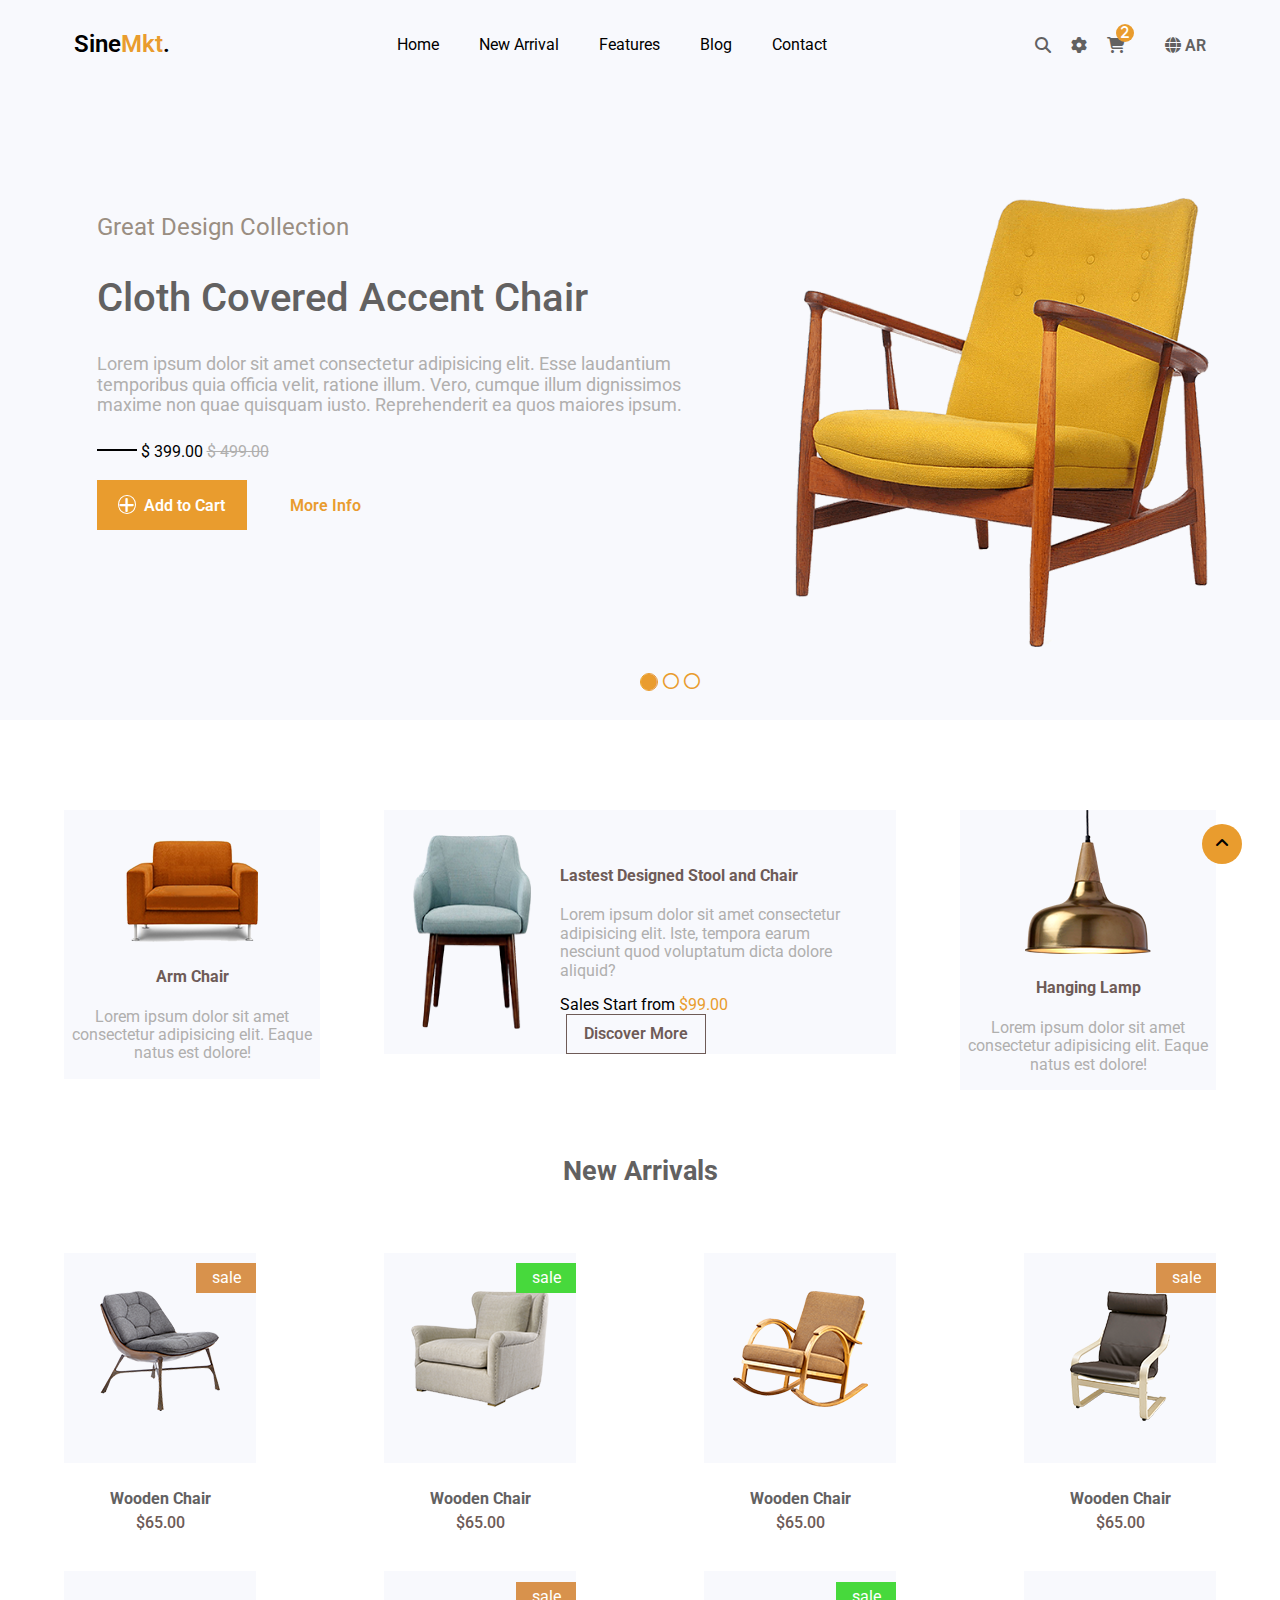
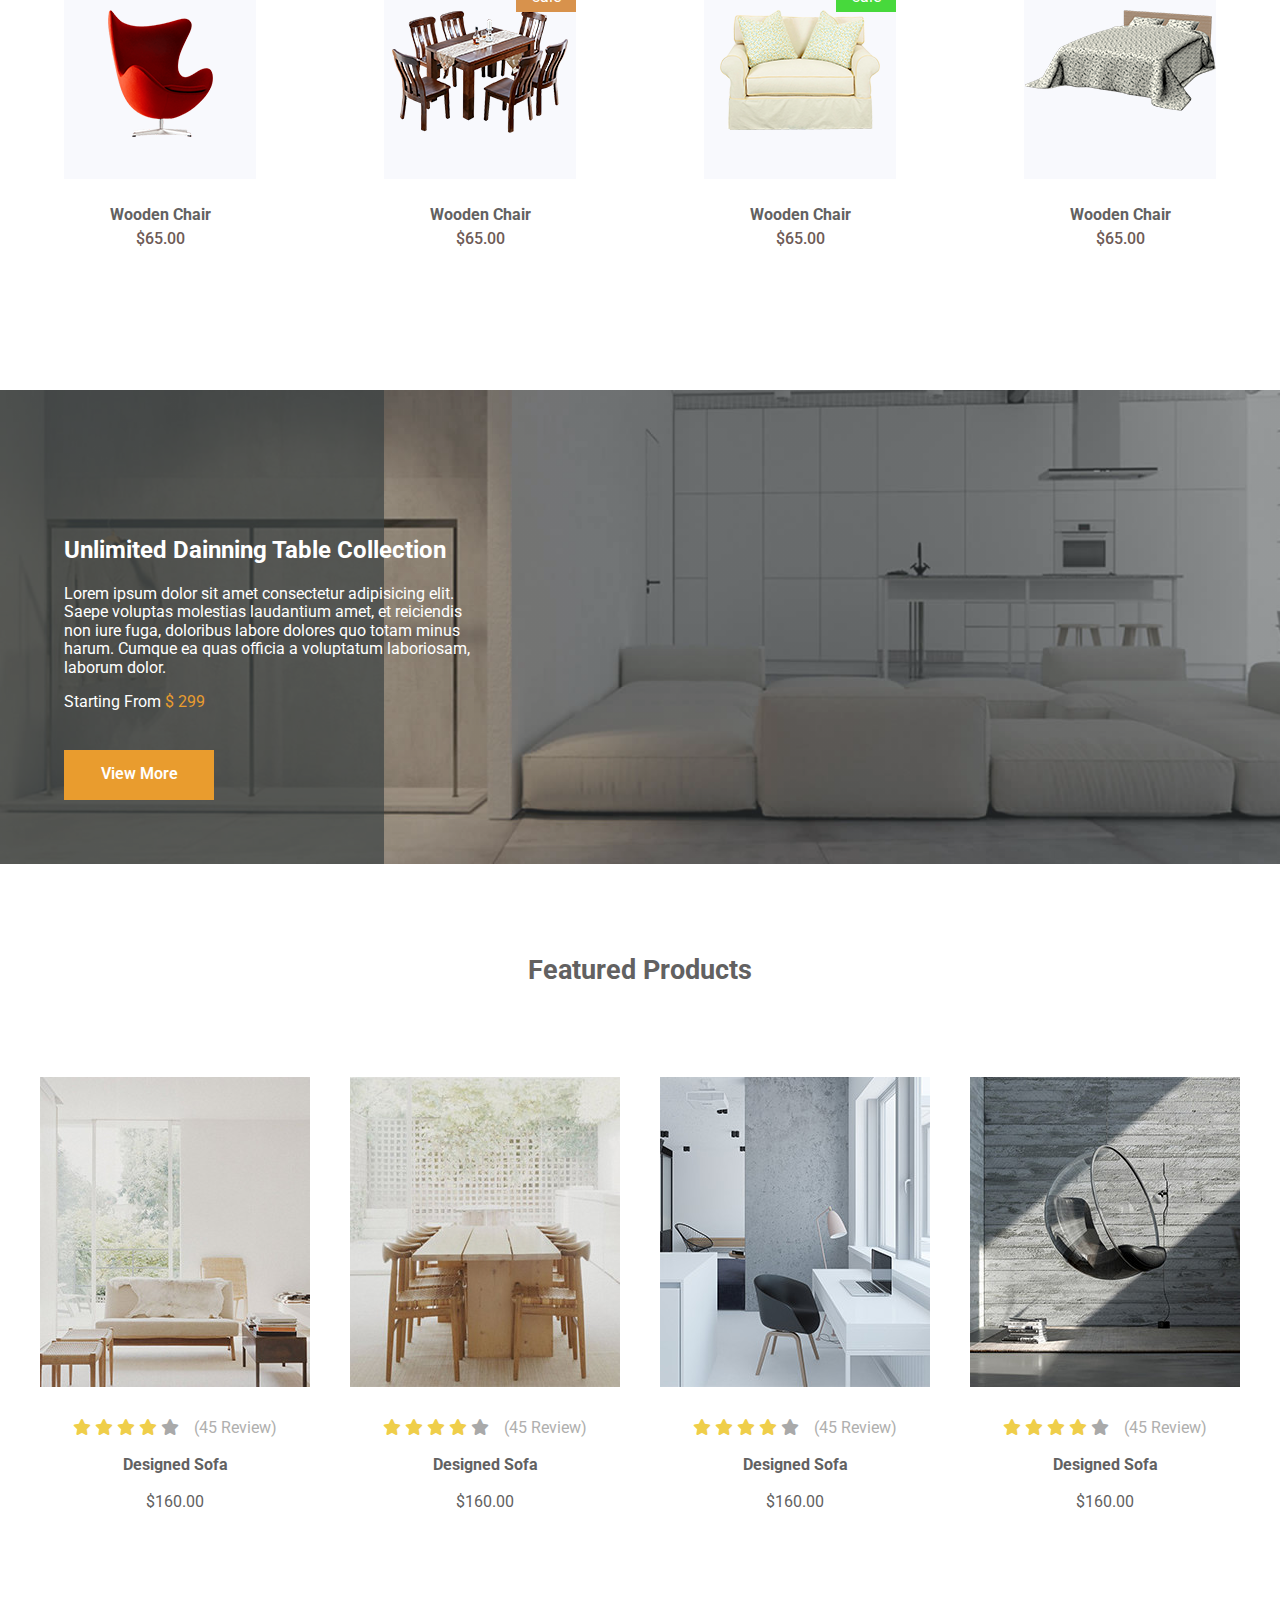
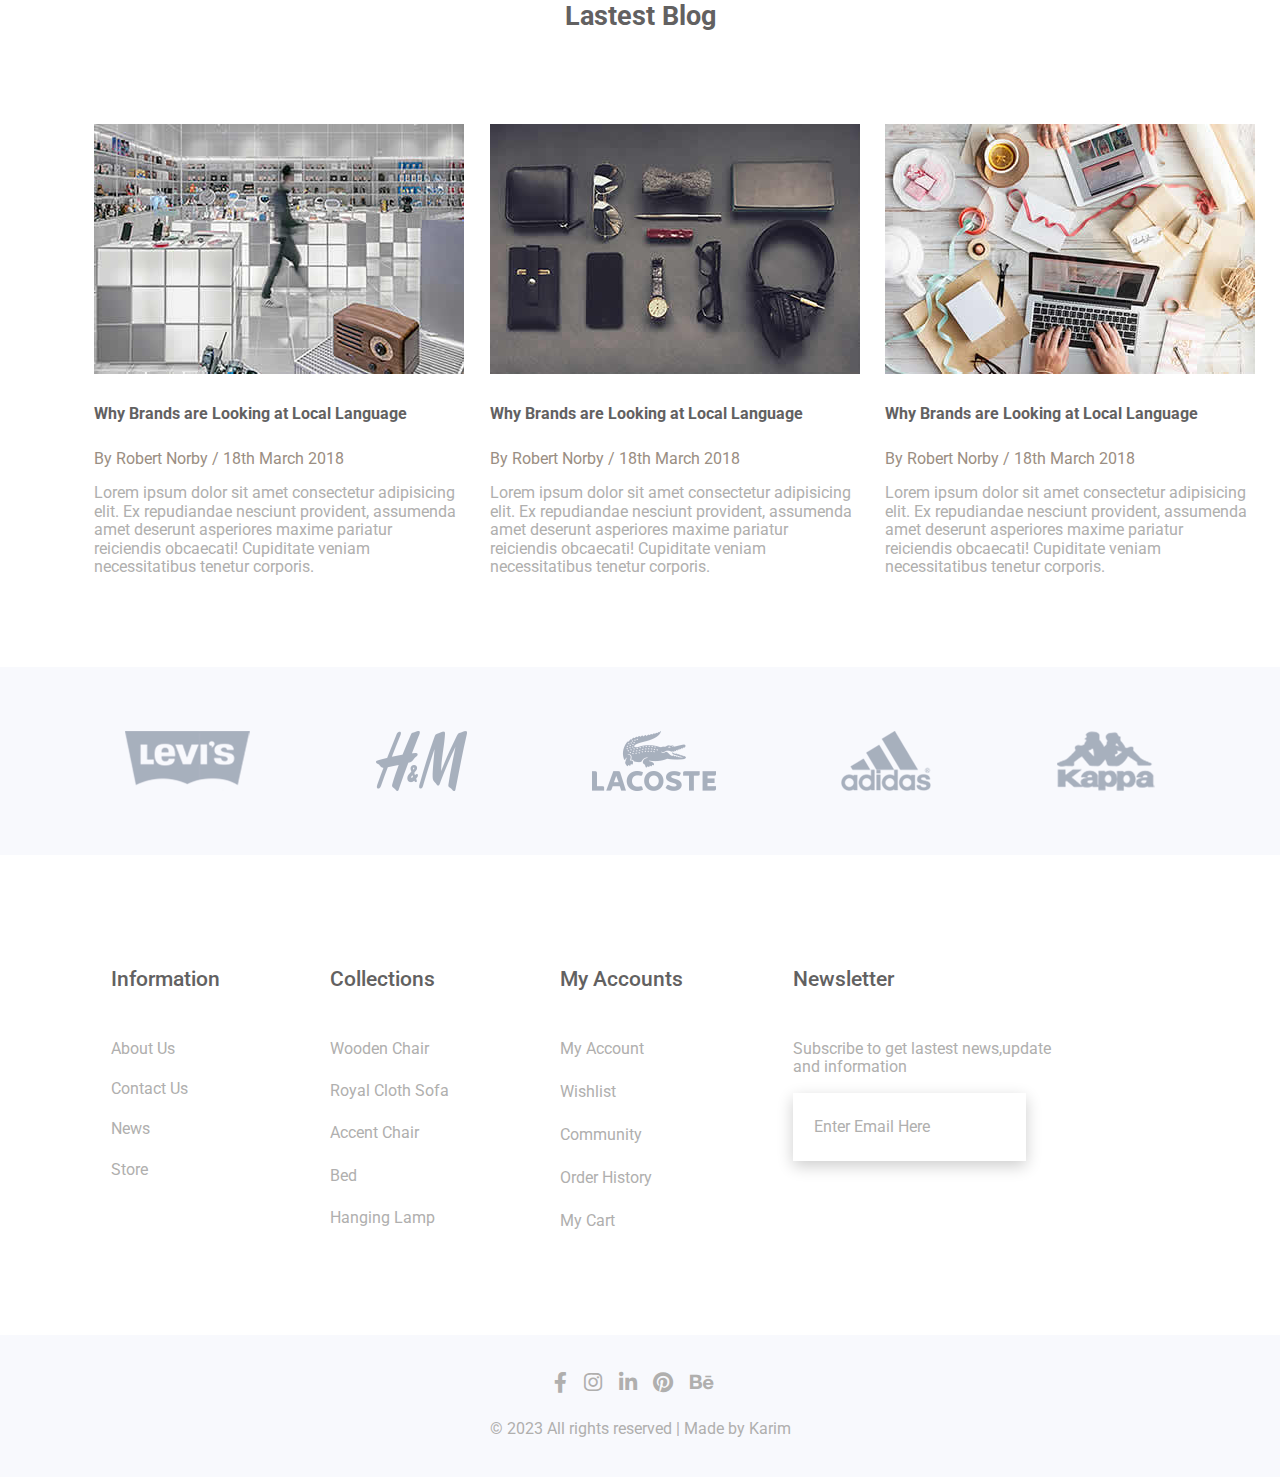
<file: index.html>
<!DOCTYPE html>
<html lang="en">
<head>
    <meta charset="UTF-8">
    <meta name="viewport" content="width=device-width, initial-scale=1.0">
    <link rel="icon" href="./images/populer-products/p3.png" title="logo">
    <!--MY STYLES-->
    <link rel="stylesheet" href="css/all.min.css">
    <link rel="stylesheet" href="./css/normalize.css">
    <link rel="stylesheet" href="css/style.css">
    <title>sinemkt</title>
</head>
<body>
    <!-- HEADER -->
    <div class="top_page">
        <div class="navbar d_flex">
            <span>sine<span class="colored_span">Mkt</span>.</span>
            <ul class="top_nav d_flex">
                <li><a href="#">home</a></li>
                <li><a href="#">new Arrival</a></li>
                <li><a href="#">features</a></li>
                <li><a href="#">blog</a></li>
                <li><a href="#">contact</a></li>
            </ul>
            <ul class="top_icon d_flex">
                <li><i class="fa-solid fa-magnifying-glass"></i></li>
                <li><i class="fa-solid fa-gear"></i></li>
                <li>
                    <i class="fa-solid fa-cart-shopping">
                        <span class="basket">2</span>
                    </i>
                </li>
                <li>
                    <a href="./ar.html"><i class="fa-solid fa-globe"></i></a>
                    <span>AR</span>
                </li>
            </ul>
        </div>
        <div class="top_content d_flex">
            <div class="top_info">
                <h1>Great Design Collection</h1>
                <h2>Cloth Covered Accent Chair</h2>
                <p>Lorem ipsum dolor sit amet consectetur adipisicing elit. Esse laudantium temporibus quia officia velit, ratione illum. Vero, cumque illum dignissimos maxime non quae quisquam iusto. Reprehenderit ea quos maiores ipsum.</p>
                <div class="top_sale">
                    <div class="line"></div>
                    <span class="cash_now">$ 399.00</span>
                    <span class="cash"><del>$ 499.00</del></span>
                </div>
                <button><i class="fa-solid fa-plus"></i>Add to Cart</button>
                <button class="info_btn">More Info</button>
            </div>
            <img src="./images/slider/slider1.png" alt="this is a Chair">
        </div>
        <div class="slide d_flex">
            <div class="circle"><i class="fa-solid fa-circle"></i></div>
            <div class="circle"><i class="fa-regular fa-circle"></i></div>
            <div class="circle"><i class="fa-regular fa-circle"></i></div>
        </div>
    </div>
    <!--  popular section  -->
    <div class="popular_sec">
        <div class="popular d_flex center">
            <div class="popular_product">
                <img src="./images/populer-products/p1.png" alt="popular products">
                <h4>Arm Chair</h4>
                <p>Lorem ipsum dolor sit amet consectetur adipisicing elit. Eaque natus est dolore!</p>
            </div>
            <div class="popular_product d_flex">
                <img src="./images/populer-products/p2.png" alt="popular products">
                <div class="product_content">
                    <h4>Lastest Designed Stool and Chair</h4>
                    <p>Lorem ipsum dolor sit amet consectetur adipisicing elit. Iste, tempora earum nesciunt quod voluptatum dicta dolore aliquid?</p>
                    <span>
                        Sales Start from <span class="colored_span">99.00</span>
                    </span>
                    <button>Discover More</button>
                </div>
            </div>
            <div class="popular_product">
                <img src="./images/populer-products/p3.png" alt="popular products">
                <h4>Hanging Lamp</h4>
                <p>Lorem ipsum dolor sit amet consectetur adipisicing elit. Eaque natus est dolore!</p>
            </div>
        </div>
    </div>
    <!-- new arrivals -->
    <div class="arrivals_sec center">
        <h3>New Arrivals</h3>
        <div class="new_arrivals d_flex">
            <div class="new_product">
                <div class="arrival_img">
                    <img src="./images/collection/arrivals1.png" alt="new arrival"> 
                    <span>sale</span>               
                </div>
                <div class="arrival_text">
                    <h5>Wooden Chair</h5>
                    <span>65.00</span>
                </div>
            </div>
            <div class="new_product">
                <div class="arrival_img">
                    <img src="./images/collection/arrivals2.png" alt="new arrival">
                    <span class="green">sale</span>                
                </div>
                <div class="arrival_text">
                    <h5>Wooden Chair</h5>
                    <span>65.00</span>
                </div>
            </div>
            <div class="new_product">
                <div class="arrival_img">
                    <img src="./images/collection/arrivals3.png" alt="new arrival">                
                </div>
                <div class="arrival_text">
                    <h5>Wooden Chair</h5>
                    <span>65.00</span>
                </div>
            </div>
            <div class="new_product">
                <div class="arrival_img">
                    <img src="./images/collection/arrivals4.png" alt="new arrival"> 
                    <span>sale</span>               
                </div>
                <div class="arrival_text">
                    <h5>Wooden Chair</h5>
                    <span>65.00</span>
                </div>
            </div>
            <div class="new_product">
                <div class="arrival_img">
                    <img src="./images/collection/arrivals5.png" alt="new arrival">                
                </div>
                <div class="arrival_text">
                    <h5>Wooden Chair</h5>
                    <span>65.00</span>
                </div>
            </div>
            <div class="new_product">
                <div class="arrival_img">
                    <img src="./images/collection/arrivals6.png" alt="new arrival">
                    <span>sale</span>                
                </div>
                <div class="arrival_text">
                    <h5>Wooden Chair</h5>
                    <span>65.00</span>
                </div>
            </div>
            <div class="new_product">
                <div class="arrival_img">
                    <img src="./images/collection/arrivals7.png" alt="new arrival">
                    <span class="green">sale</span>                
                </div>
                <div class="arrival_text">
                    <h5>Wooden Chair</h5>
                    <span>65.00</span>
                </div>
            </div>
            <div class="new_product">
                <div class="arrival_img">
                    <img src="./images/collection/arrivals8.png" alt="new arrival">                
                </div>
                <div class="arrival_text">
                    <h5>Wooden Chair</h5>
                    <span>65.00</span>
                </div>
            </div>
        </div>
    </div>
    <!-- unlimited sofa -->
    <div class="sofa_collection">
        <div class="overlay_part"></div>
        <div class="collection_content">
            <h2>Unlimited Dainning Table Collection</h2>
            <p>
                Lorem ipsum dolor sit amet consectetur adipisicing elit. Saepe voluptas molestias laudantium amet, et reiciendis non iure fuga, doloribus labore dolores quo totam minus harum. Cumque ea quas officia a voluptatum laboriosam, laborum dolor.
            </p>
            <span>Starting From <span class="colored_span">$ 299</span></span>
        </div>
        <button>View More</button>
    </div>
    <!-- featured section -->
    <div class="featured_sec center">
        <h3>Featured Products</h3>
        <div class="featured_content d_flex">
            <div class="feature_product">
                <img src="./images/features/f1.jpg" alt="feature prtoduct">
                <div class="feature_review">
                    <i class="fa-solid fa-star gold"></i>
                    <i class="fa-solid fa-star gold"></i>
                    <i class="fa-solid fa-star gold"></i>
                    <i class="fa-solid fa-star gold"></i>
                    <i class="fa-solid fa-star"></i>
                    <span>(45 Review)</span>
                </div>
                <h5>Designed Sofa</h5>
                <span class="price">160.00</span>
            </div>
            <div class="feature_product">
                <img src="./images/features/f2.jpg" alt="feature prtoduct">
                <div class="feature_review">
                    <i class="fa-solid fa-star gold"></i>
                    <i class="fa-solid fa-star gold"></i>
                    <i class="fa-solid fa-star gold"></i>
                    <i class="fa-solid fa-star gold"></i>
                    <i class="fa-solid fa-star"></i>
                    <span>(45 Review)</span>
                </div>
                <h5>Designed Sofa</h5>
                <span class="price">160.00</span>
            </div>
            <div class="feature_product">
                <img src="./images/features/f3.jpg" alt="feature prtoduct">
                <div class="feature_review">
                    <i class="fa-solid fa-star gold"></i>
                    <i class="fa-solid fa-star gold"></i>
                    <i class="fa-solid fa-star gold"></i>
                    <i class="fa-solid fa-star gold"></i>
                    <i class="fa-solid fa-star"></i>
                    <span>(45 Review)</span>
                </div>
                <h5>Designed Sofa</h5>
                <span class="price">160.00</span>
            </div>
            <div class="feature_product">
                <img src="./images/features/f4.jpg" alt="feature prtoduct">
                <div class="feature_review">
                    <i class="fa-solid fa-star gold"></i>
                    <i class="fa-solid fa-star gold"></i>
                    <i class="fa-solid fa-star gold"></i>
                    <i class="fa-solid fa-star gold"></i>
                    <i class="fa-solid fa-star"></i>
                    <span>(45 Review)</span>
                </div>
                <h5>Designed Sofa</h5>
                <span class="price">160.00</span>
            </div>
        </div>
    </div>
    <!----- blog section ----->
    <div class="blog_sec">
        <h3 class="center">Lastest Blog</h3>
        <div class="blog_content d_flex">
            <div class="blog_post">
                <img src="./images/blog/b1.jpg" alt="blog picture">
                <div class="blog_text">
                    <h5>Why Brands are Looking at Local Language</h5>
                    <span>By Robert Norby / 18th March 2018</span>
                    <p>Lorem ipsum dolor sit amet consectetur adipisicing elit. Ex repudiandae nesciunt provident, assumenda amet deserunt asperiores maxime pariatur reiciendis obcaecati! Cupiditate veniam necessitatibus tenetur corporis.</p>
                </div>
            </div>
            <div class="blog_post">
                <img src="./images/blog/b2.jpg" alt="blog picture">
                <div class="blog_text">
                    <h5>Why Brands are Looking at Local Language</h5>
                    <span>By Robert Norby / 18th March 2018</span>
                    <p>Lorem ipsum dolor sit amet consectetur adipisicing elit. Ex repudiandae nesciunt provident, assumenda amet deserunt asperiores maxime pariatur reiciendis obcaecati! Cupiditate veniam necessitatibus tenetur corporis.</p>
                </div>
            </div>
            <div class="blog_post">
                <img src="./images/blog/b3.jpg" alt="blog picture">
                <div class="blog_text">
                    <h5>Why Brands are Looking at Local Language</h5>
                    <span>By Robert Norby / 18th March 2018</span>
                    <p>Lorem ipsum dolor sit amet consectetur adipisicing elit. Ex repudiandae nesciunt provident, assumenda amet deserunt asperiores maxime pariatur reiciendis obcaecati! Cupiditate veniam necessitatibus tenetur corporis.</p>
                </div>
            </div>
        </div>
    </div>
    <!----- client section ----->
    <div class="client_sec">
        <div class="client_logo d_flex">
            <img src="./images/clients/c1.png" alt="client logo">
            <img src="./images/clients/c2.png" alt="client logo">
            <img src="./images/clients/c3.png" alt="client logo">
            <img src="./images/clients/c4.png" alt="client logo">
            <img src="./images/clients/c5.png" alt="client logo">
        </div>
    </div>
    <!----- newsletter section ----->
    <div class="newsletter_sec">
        <div class="newsletter_content d_flex">
            <div class="newsletter_part">
                <h6>information</h6>
                <ul>
                    <li><a href="#">about us</a></li>
                    <li><a href="#">contact us</a></li>
                    <li><a href="#">news</a></li>
                    <li><a href="#">store</a></li>
                </ul>
            </div>
            <div class="newsletter_part">
                <h6>collections</h6>
                <ul>
                    <li><a href="#">wooden chair</a></li>
                    <li><a href="#">royal cloth sofa</a></li>
                    <li><a href="#">accent chair</a></li>
                    <li><a href="#">bed</a></li>
                    <li><a href="#">hanging lamp</a></li>
                </ul>
            </div>
            <div class="newsletter_part">
                <h6>my accounts</h6>
                <ul>
                    <li><a href="#">my account</a></li>
                    <li><a href="#">wishlist</a></li>
                    <li><a href="#">community</a></li>
                    <li><a href="#">order history</a></li>
                    <li><a href="#">my cart</a></li>
                </ul>
            </div>
            <div class="newsletter_part">
                <h6>newsletter</h6>
                <p>Subscribe to get lastest news,update and information</p>
                <input type="email" placeholder="Enter Email Here">
            </div>
        </div>
    </div>
    <!----- footer section ----->
    <footer>
        <div class="social_icns center">
            <a href="#"><i class="fa-brands fa-facebook-f"></i></a>
            <a href="#"><i class="fa-brands fa-instagram"></i></a>
            <a href="#"><i class="fa-brands fa-linkedin-in"></i></a>
            <a href="#"><i class="fa-brands fa-pinterest"></i></a>
            <a href="#"><i class="fa-brands fa-behance"></i></a>
        </div>
        <div class="copyright_text center">
            <span>&copy; 2023 All rights reserved | Made by Karim </span>
        </div>
    </footer>
    <div class="arrow_up center">
        <a href="#">
            <i class="fa-solid fa-angle-up"></i>
        </a>
    </div>
</body>
</html>
</file>
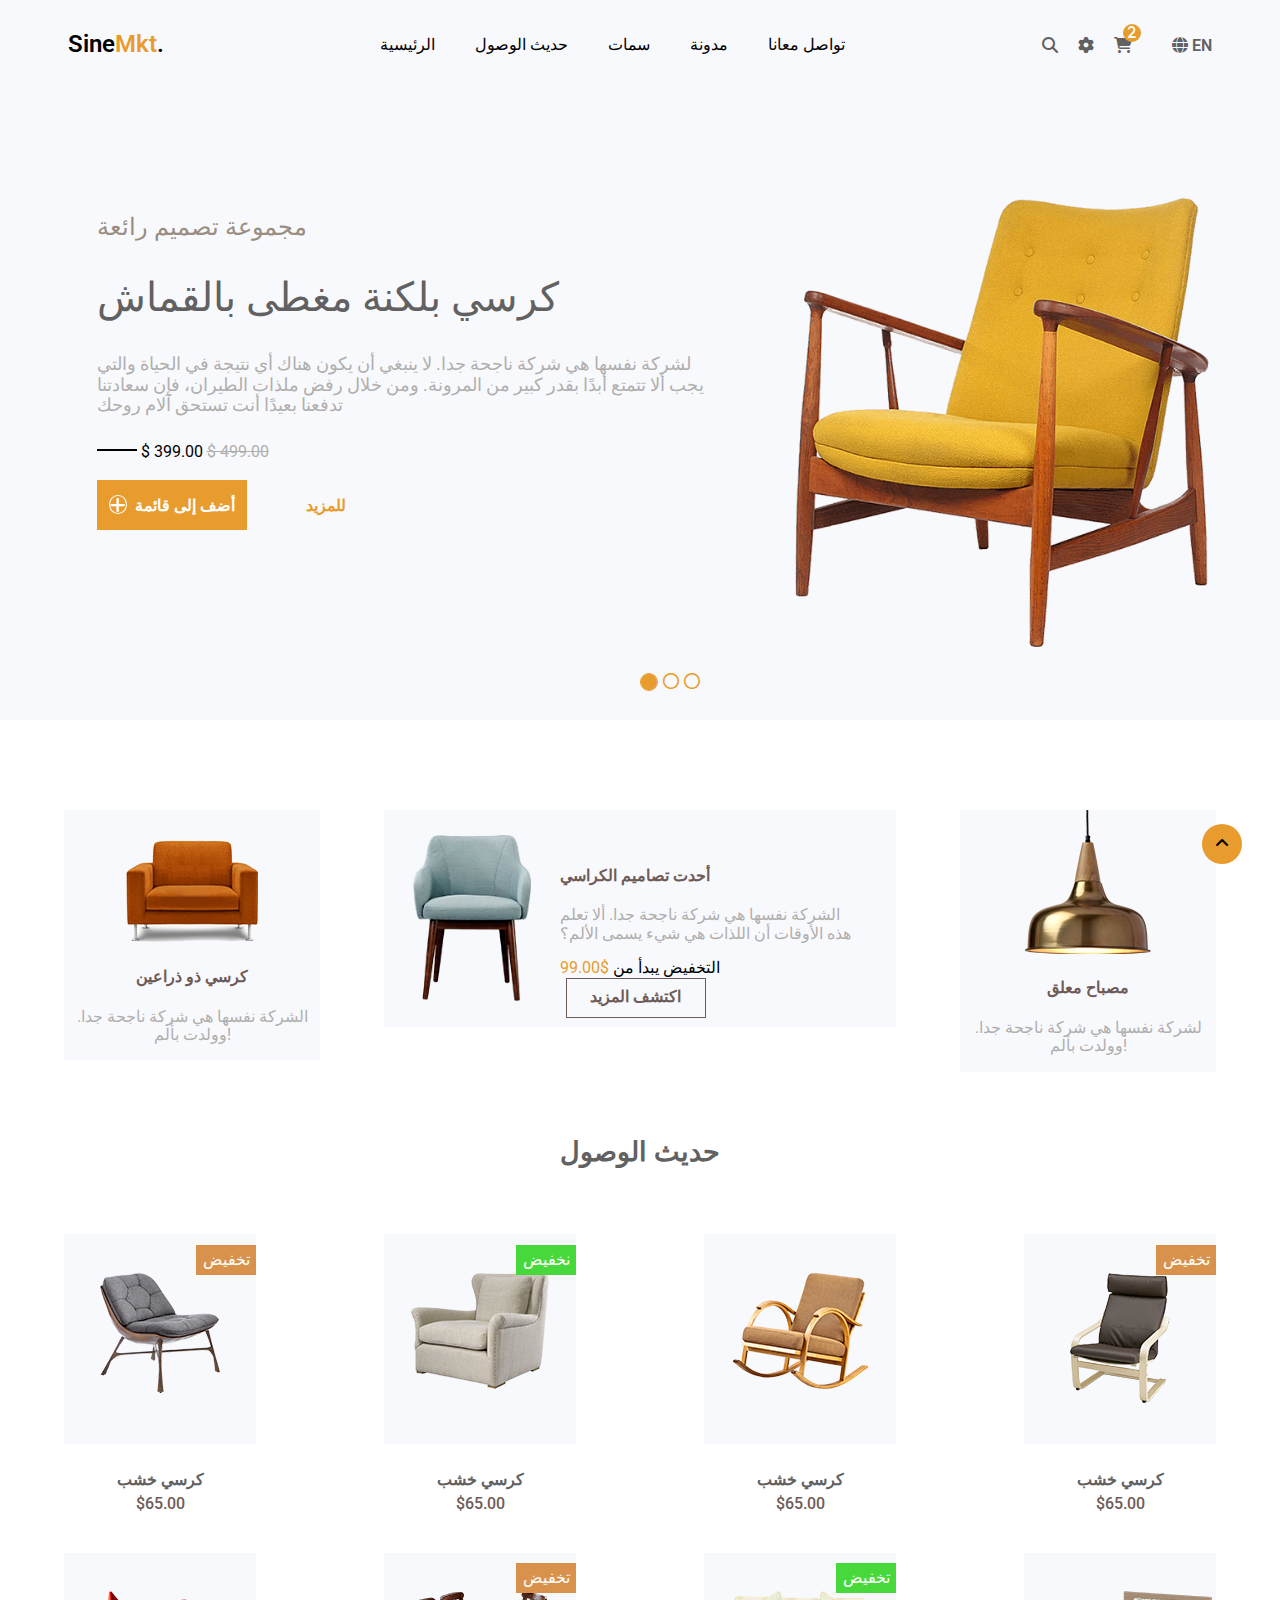
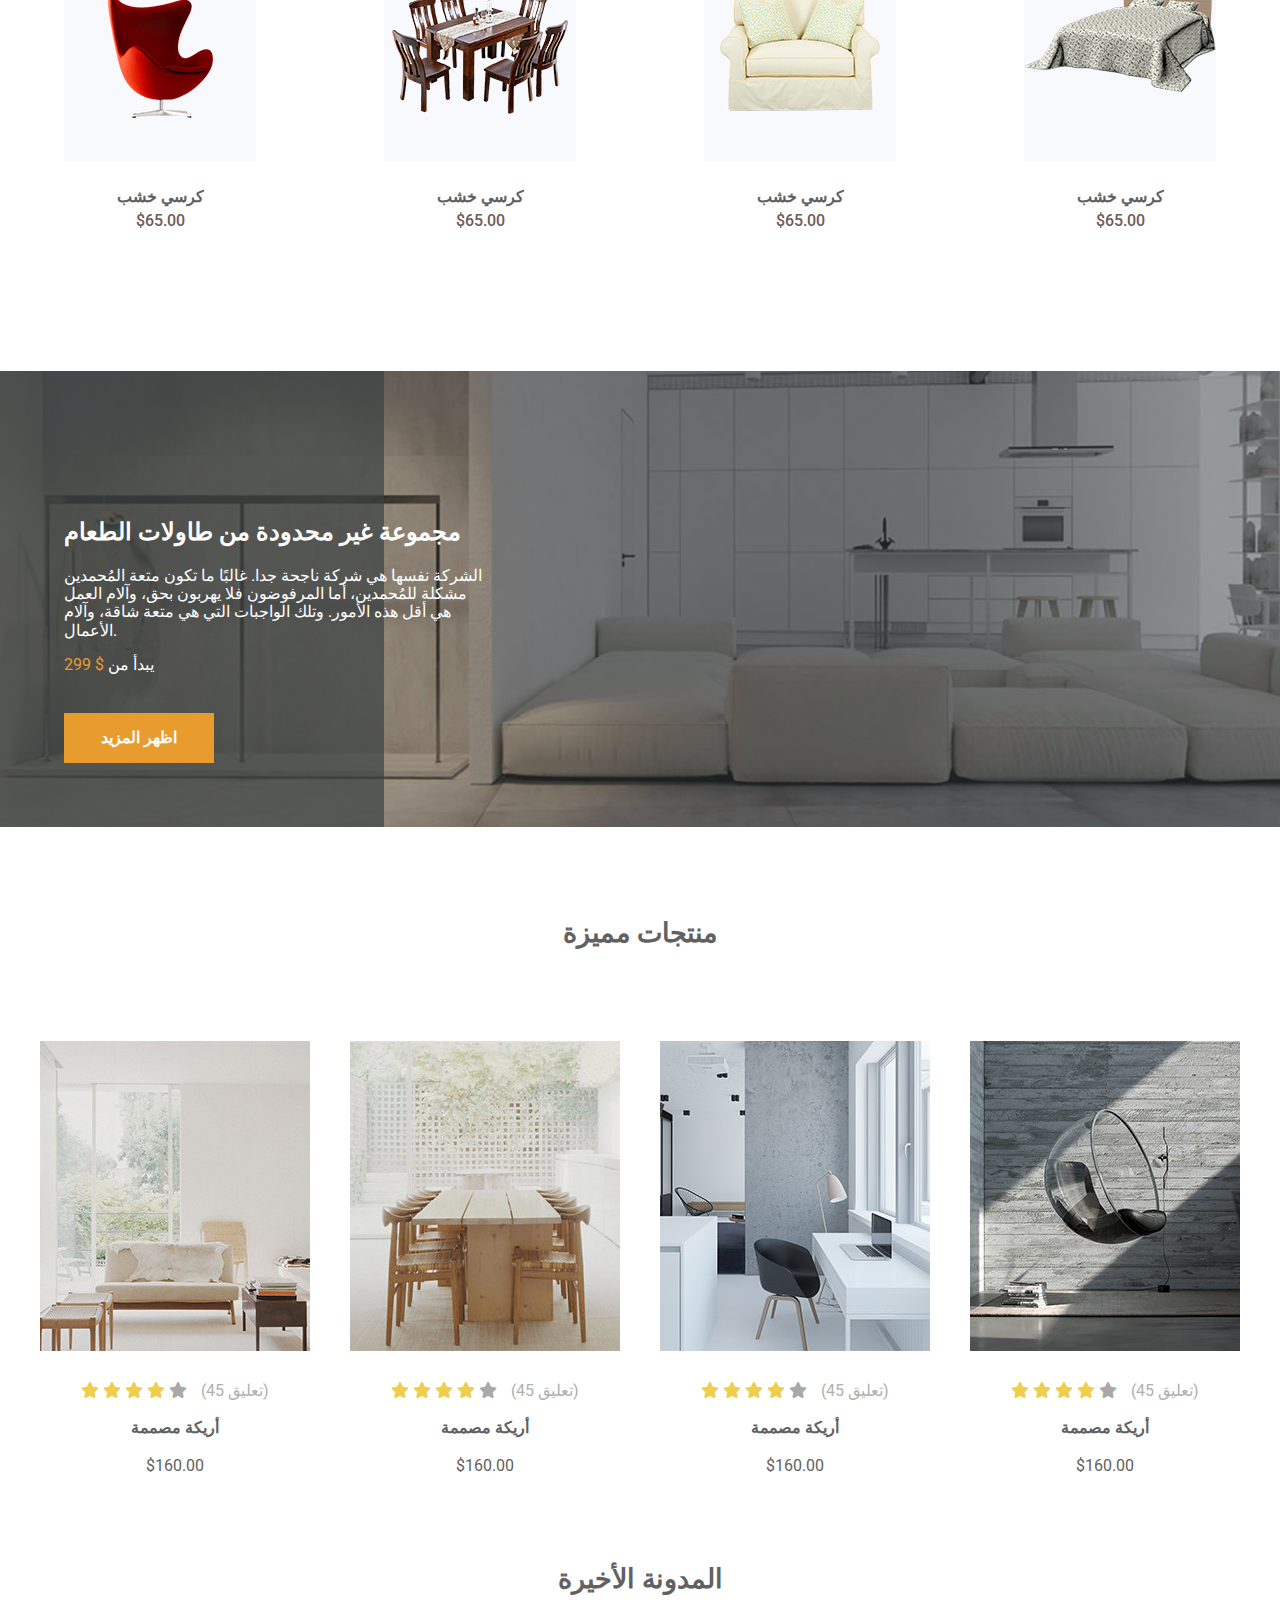
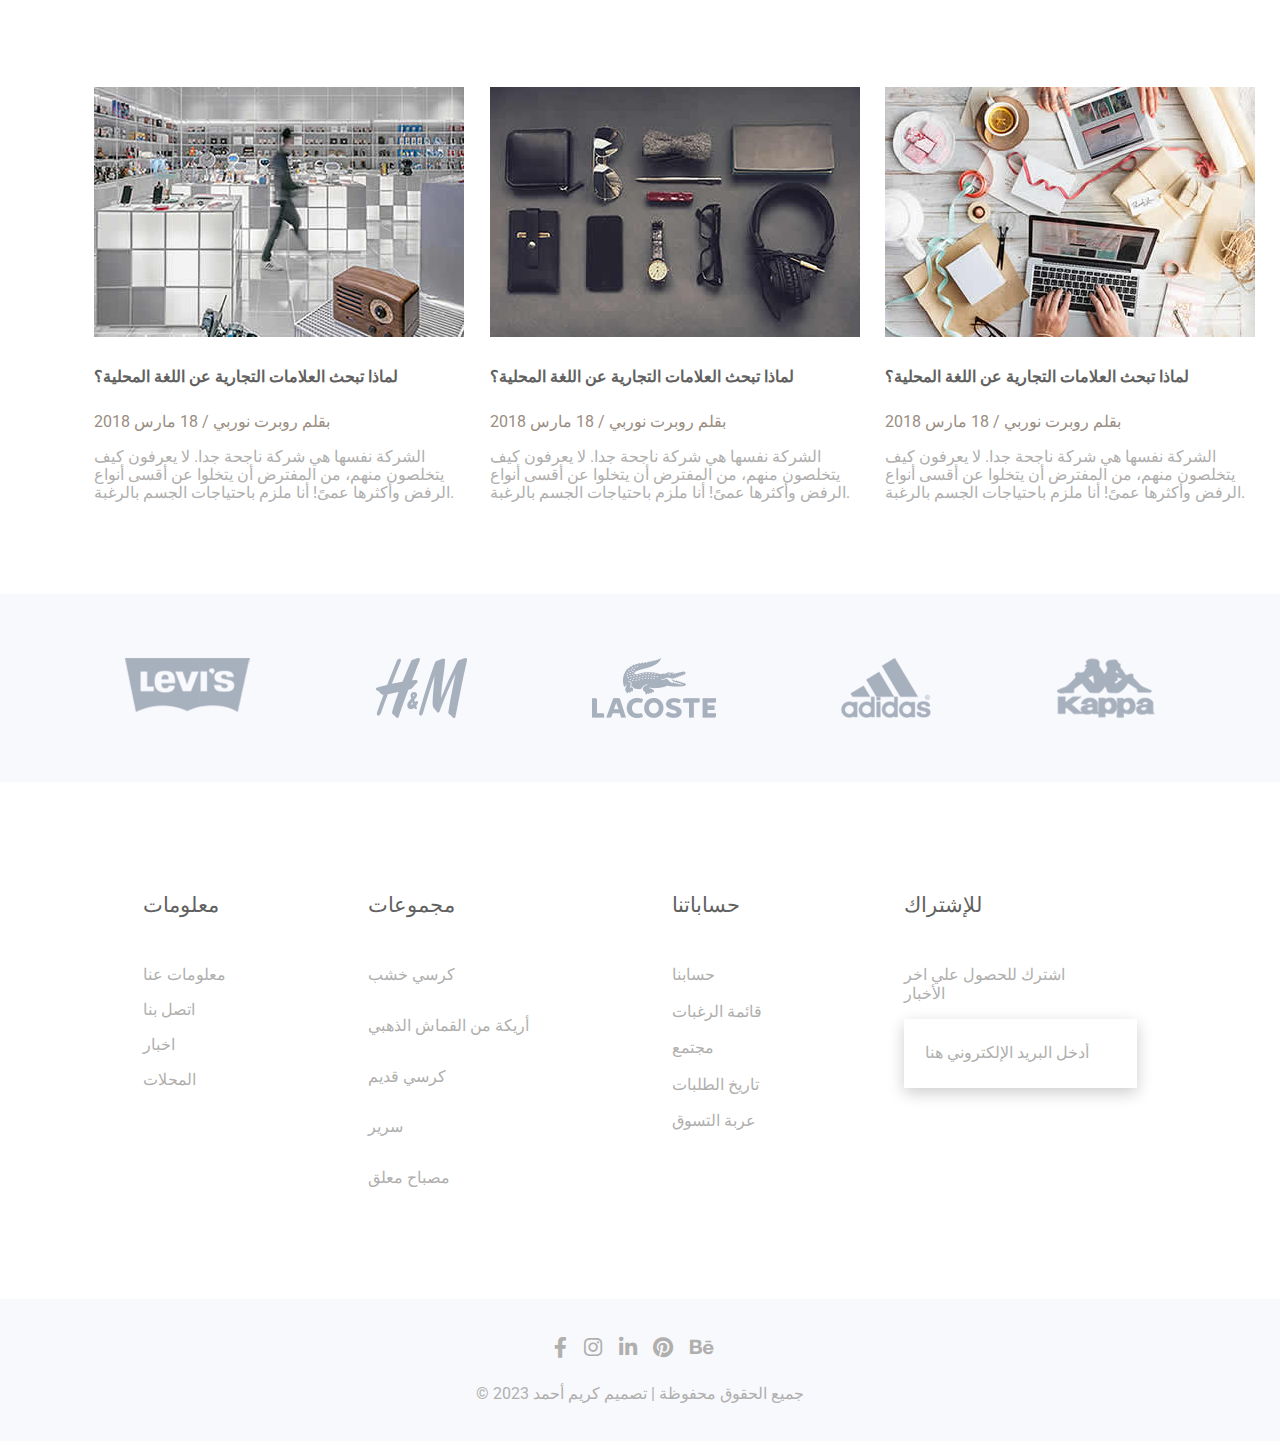
<file: ar.html>
<!DOCTYPE html>
<html lang="en">
<head>
    <meta charset="UTF-8">
    <meta name="viewport" content="width=device-width, initial-scale=1.0">
    <link rel="icon" href="./images/populer-products/p3.png" title="logo">
    <!--MY STYLES-->
    <link rel="stylesheet" href="css/all.min.css">
    <link rel="stylesheet" href="./css/normalize.css">
    <link rel="stylesheet" href="css/style.css">
    <title>sinemkt</title>
</head>
<body>
    <!-- HEADER -->
    <div class="top_page">
        <div class="navbar d_flex">
            <span>sine<span class="colored_span">Mkt</span>.</span>
            <ul class="d_flex">
                <li><a href="#">الرئيسية</a></li>
                <li><a href="#">حديث الوصول</a></li>
                <li><a href="#">سمات</a></li>
                <li><a href="#">مدونة</a></li>
                <li><a href="#">تواصل معانا</a></li>
            </ul>
            <ul class="top_icon d_flex">
                <li><i class="fa-solid fa-magnifying-glass"></i></li>
                <li><i class="fa-solid fa-gear"></i></li>
                <li>
                    <i class="fa-solid fa-cart-shopping">
                        <span class="basket">2</span>
                    </i>
                </li>
                <li>
                    <a href="./index.html"><i class="fa-solid fa-globe"></i></a>
                    <span>EN</span>
                </li>
            </ul>
        </div>
        <div class="top_content d_flex">
            <div class="top_info">
                <h1>مجموعة تصميم رائعة</h1>
                <h2>
                    كرسي بلكنة مغطى بالقماش</h2>
                <p>لشركة نفسها هي شركة ناجحة جدا. لا ينبغي أن يكون هناك أي نتيجة في الحياة
                    والتي يجب ألا تتمتع أبدًا بقدر كبير من المرونة. ومن خلال رفض ملذات الطيران، فإن سعادتنا تدفعنا بعيدًا
                    أنت تستحق آلام روحك</p>
                <div class="top_sale">
                    <div class="line"></div>
                    <span class="cash_now">$ 399.00</span>
                    <span class="cash"><del>$ 499.00</del></span>
                </div>
                <button><i class="fa-solid fa-plus"></i>أضف إلى قائمة</button>
                <button class="info_btn">للمزيد</button>
            </div>
            <img src="./images/slider/slider1.png" alt="this is a Chair">
        </div>
        <div class="slide d_flex">
            <div class="circle"><i class="fa-solid fa-circle"></i></div>
            <div class="circle"><i class="fa-regular fa-circle"></i></div>
            <div class="circle"><i class="fa-regular fa-circle"></i></div>
        </div>
    </div>
    <!--  popular section  -->
    <div class="popular_sec">
        <div class="popular d_flex center">
            <div class="popular_product">
                <img src="./images/populer-products/p1.png" alt="popular products">
                <h4>كرسي ذو ذراعين</h4>
                <p>الشركة نفسها هي شركة ناجحة جدا. وولدت بألم!</p>
            </div>
            <div class="popular_product d_flex">
                <img src="./images/populer-products/p2.png" alt="popular products">
                <div class="product_content">
                    <h4>أحدت تصاميم الكراسي</h4>
                    <p>الشركة نفسها هي شركة ناجحة جدا. ألا تعلم هذه الأوقات أن اللذات هي شيء يسمى الألم؟</p>
                    <span>
                        التخفيض يبدأ من
                        <span class="colored_span">99.00</span>
                    </span>
                    <button>اكتشف المزيد</button>
                </div>
            </div>
            <div class="popular_product">
                <img src="./images/populer-products/p3.png" alt="popular products">
                <h4>مصباح معلق</h4>
                <p>لشركة نفسها هي شركة ناجحة جدا. وولدت بألم!</p>
            </div>
        </div>
    </div>
    <!-- new arrivals -->
    <div class="arrivals_sec center">
        <h3>حديث الوصول</h3>
        <div class="new_arrivals d_flex">
            <div class="new_product">
                <div class="arrival_img">
                    <img src="./images/collection/arrivals1.png" alt="new arrival"> 
                    <span>تخفيض</span>               
                </div>
                <div class="arrival_text">
                    <h5>كرسي خشب</h5>
                    <span>65.00</span>
                </div>
            </div>
            <div class="new_product">
                <div class="arrival_img">
                    <img src="./images/collection/arrivals2.png" alt="new arrival">
                    <span class="green">نخفيض</span>                
                </div>
                <div class="arrival_text">
                    <h5>كرسي خشب</h5>
                    <span>65.00</span>
                </div>
            </div>
            <div class="new_product">
                <div class="arrival_img">
                    <img src="./images/collection/arrivals3.png" alt="new arrival">                
                </div>
                <div class="arrival_text">
                    <h5>كرسي خشب</h5>
                    <span>65.00</span>
                </div>
            </div>
            <div class="new_product">
                <div class="arrival_img">
                    <img src="./images/collection/arrivals4.png" alt="new arrival"> 
                    <span>تخفيض</span>               
                </div>
                <div class="arrival_text">
                    <h5>كرسي خشب</h5>
                    <span>65.00</span>
                </div>
            </div>
            <div class="new_product">
                <div class="arrival_img">
                    <img src="./images/collection/arrivals5.png" alt="new arrival">                
                </div>
                <div class="arrival_text">
                    <h5>كرسي خشب</h5>
                    <span>65.00</span>
                </div>
            </div>
            <div class="new_product">
                <div class="arrival_img">
                    <img src="./images/collection/arrivals6.png" alt="new arrival">
                    <span>تخفيض</span>                
                </div>
                <div class="arrival_text">
                    <h5>كرسي خشب</h5>
                    <span>65.00</span>
                </div>
            </div>
            <div class="new_product">
                <div class="arrival_img">
                    <img src="./images/collection/arrivals7.png" alt="new arrival">
                    <span class="green">تخفيض</span>                
                </div>
                <div class="arrival_text">
                    <h5>كرسي خشب</h5>
                    <span>65.00</span>
                </div>
            </div>
            <div class="new_product">
                <div class="arrival_img">
                    <img src="./images/collection/arrivals8.png" alt="new arrival">                
                </div>
                <div class="arrival_text">
                    <h5>كرسي خشب</h5>
                    <span>65.00</span>
                </div>
            </div>
        </div>
    </div>
    <!-- unlimited sofa -->
    <div class="sofa_collection">
        <div class="overlay_part"></div>
        <div class="collection_content">
            <h2>مجموعة غير محدودة من طاولات الطعام</h2>
            <p>
                الشركة نفسها هي شركة ناجحة جدا. غالبًا ما تكون متعة المُحمدين مشكلة للمُحمدين، أما المرفوضون فلا يهربون بحق، وآلام العمل هي أقل هذه الأمور. وتلك الواجبات التي هي متعة شاقة، وآلام الأعمال.
            </p>
            <span>يبدأ من <span class="colored_span">$ 299</span></span>
        </div>
        <button>اظهر المزيد</button>
    </div>
    <!-- featured section -->
    <div class="featured_sec center">
        <h3>منتجات مميزة</h3>
        <div class="featured_content d_flex">
            <div class="feature_product">
                <img src="./images/features/f1.jpg" alt="feature prtoduct">
                <div class="feature_review">
                    <i class="fa-solid fa-star gold"></i>
                    <i class="fa-solid fa-star gold"></i>
                    <i class="fa-solid fa-star gold"></i>
                    <i class="fa-solid fa-star gold"></i>
                    <i class="fa-solid fa-star"></i>
                    <span>(45 تعليق)</span>
                </div>
                <h5>أريكة مصممة</h5>
                <span class="price">160.00</span>
            </div>
            <div class="feature_product">
                <img src="./images/features/f2.jpg" alt="feature prtoduct">
                <div class="feature_review">
                    <i class="fa-solid fa-star gold"></i>
                    <i class="fa-solid fa-star gold"></i>
                    <i class="fa-solid fa-star gold"></i>
                    <i class="fa-solid fa-star gold"></i>
                    <i class="fa-solid fa-star"></i>
                    <span>(45 تعليق)</span>
                </div>
                <h5>أريكة مصممة</h5>
                <span class="price">160.00</span>
            </div>
            <div class="feature_product">
                <img src="./images/features/f3.jpg" alt="feature prtoduct">
                <div class="feature_review">
                    <i class="fa-solid fa-star gold"></i>
                    <i class="fa-solid fa-star gold"></i>
                    <i class="fa-solid fa-star gold"></i>
                    <i class="fa-solid fa-star gold"></i>
                    <i class="fa-solid fa-star"></i>
                    <span>(45 تعليق)</span>
                </div>
                <h5>أريكة مصممة</h5>
                <span class="price">160.00</span>
            </div>
            <div class="feature_product">
                <img src="./images/features/f4.jpg" alt="feature prtoduct">
                <div class="feature_review">
                    <i class="fa-solid fa-star gold"></i>
                    <i class="fa-solid fa-star gold"></i>
                    <i class="fa-solid fa-star gold"></i>
                    <i class="fa-solid fa-star gold"></i>
                    <i class="fa-solid fa-star"></i>
                    <span>(45 تعليق)</span>
                </div>
                <h5>أريكة مصممة</h5>
                <span class="price">160.00</span>
            </div>
        </div>
    </div>
    <!----- blog section ----->
    <div class="blog_sec">
        <h3 class="center">المدونة الأخيرة</h3>
        <div class="blog_content d_flex">
            <div class="blog_post">
                <img src="./images/blog/b1.jpg" alt="blog picture">
                <div class="blog_text">
                    <h5>لماذا تبحث العلامات التجارية عن اللغة المحلية؟</h5>
                    <span>بقلم روبرت نوربي / 18 مارس 2018
                    </span>
                    <p>الشركة نفسها هي شركة ناجحة جدا. لا يعرفون كيف يتخلصون منهم، من المفترض أن يتخلوا عن أقسى أنواع الرفض وأكثرها عمىً! أنا ملزم باحتياجات الجسم بالرغبة.</p>
                </div>
            </div>
            <div class="blog_post">
                <img src="./images/blog/b2.jpg" alt="blog picture">
                <div class="blog_text">
                    <h5>لماذا تبحث العلامات التجارية عن اللغة المحلية؟</h5>
                    <span>بقلم روبرت نوربي / 18 مارس 2018
                    </span>
                    <p>الشركة نفسها هي شركة ناجحة جدا. لا يعرفون كيف يتخلصون منهم، من المفترض أن يتخلوا عن أقسى أنواع الرفض وأكثرها عمىً! أنا ملزم باحتياجات الجسم بالرغبة.</p>
                </div>
            </div>
            <div class="blog_post">
                <img src="./images/blog/b3.jpg" alt="blog picture">
                <div class="blog_text">
                    <h5>لماذا تبحث العلامات التجارية عن اللغة المحلية؟</h5>
                    <span>بقلم روبرت نوربي / 18 مارس 2018
                    </span>
                    <p>الشركة نفسها هي شركة ناجحة جدا. لا يعرفون كيف يتخلصون منهم، من المفترض أن يتخلوا عن أقسى أنواع الرفض وأكثرها عمىً! أنا ملزم باحتياجات الجسم بالرغبة.</p>
                </div>
            </div>
        </div>
    </div>
    <!----- client section ----->
    <div class="client_sec">
        <div class="client_logo d_flex">
            <img src="./images/clients/c1.png" alt="client logo">
            <img src="./images/clients/c2.png" alt="client logo">
            <img src="./images/clients/c3.png" alt="client logo">
            <img src="./images/clients/c4.png" alt="client logo">
            <img src="./images/clients/c5.png" alt="client logo">
        </div>
    </div>
    <!----- newsletter section ----->
    <div class="newsletter_sec">
        <div class="newsletter_content d_flex">
            <div class="newsletter_part">
                <h6>معلومات</h6>
                <ul>
                    <li><a href="#">معلومات عنا</a></li>
                    <li><a href="#">اتصل بنا</a></li>
                    <li><a href="#">اخبار</a></li>
                    <li><a href="#">المحلات</a></li>
                </ul>
            </div>
            <div class="newsletter_part">
                <h6>مجموعات</h6>
                <ul>
                    <li><a href="#">كرسي خشب</a></li>
                    <li><a href="#">أريكة من القماش الذهبي</a></li>
                    <li><a href="#">كرسي قديم</a></li>
                    <li><a href="#">سرير</a></li>
                    <li><a href="#">مصباح معلق</a></li>
                </ul>
            </div>
            <div class="newsletter_part">
                <h6>حساباتنا</h6>
                <ul>
                    <li><a href="#">حسابنا</a></li>
                    <li><a href="#">قائمة الرغبات</a></li>
                    <li><a href="#">مجتمع</a></li>
                    <li><a href="#">تاريخ الطلبات</a></li>
                    <li><a href="#">عربة التسوق</a></li>
                </ul>
            </div>
            <div class="newsletter_part">
                <h6>للإشتراك</h6>
                <p>اشترك للحصول علي اخر الأخبار</p>
                <input type="email" placeholder="أدخل البريد الإلكتروني هنا">
            </div>
        </div>
    </div>
    <!----- footer section ----->
    <footer>
        <div class="social_icns center">
            <a href="#"><i class="fa-brands fa-facebook-f"></i></a>
            <a href="#"><i class="fa-brands fa-instagram"></i></a>
            <a href="#"><i class="fa-brands fa-linkedin-in"></i></a>
            <a href="#"><i class="fa-brands fa-pinterest"></i></a>
            <a href="#"><i class="fa-brands fa-behance"></i></a>
        </div>
        <div class="copyright_text center">
            <span>&copy; 2023 جميع الحقوق محفوظة | تصميم كريم أحمد </span>
        </div>
    </footer>
    <div class="arrow_up center">
        <a href="#">
            <i class="fa-solid fa-angle-up"></i>
        </a>
    </div>
</body>
</html>
</file>
<file: css/style.css>
@import url('https://fonts.googleapis.com/css2?family=Roboto:wght@100;300;400;500;700;900&display=swap');

:root {
    --btn_color: #e99c2e;
    --first_head_color: #9a8e82;
    --heads_color: #626161;
    --font_color: #b0afae;
    --first_section_color: #f8f9fd;
    --overlay_color: #3b41437a;
    --product_color: #6e5b57;
    scroll-behavior: smooth;
}

* {
    box-sizing: border-box;
}

body {
    font-family: 'Roboto', sans-serif;
}

.d_flex {
    display: flex;
    flex-wrap: wrap;
}

a {
    text-decoration: none;
    color: black;
    transition: 0.2s ease-in;
}

a:hover {
    color: var(--btn_color);
}

ul {
    list-style-type: none;
}

button {
    cursor: pointer;
    height: 50px;
    width: 150px;
    font-size: 1rem;
    font-weight: 600;
    color: #fff;
    background-color: var(--btn_color);
    border: none;
    transition: .2s all ease-in;
}

button:hover {
    border: 1px solid var(--btn_color);
    background-color: transparent;
    color: var(--btn_color);
}

h3 {
    font-size: 1.7rem;
    color: var(--heads_color);
}

h5{
    font-size: 1rem;
    color: var(--heads_color);
}

.center {
    text-align: center;
}
/***********top page**********/
.top_page {
    position: relative;
    background-color: var(--first_section_color);
    min-height: 80vh;
}

.navbar {
    justify-content: space-around;
    padding-top: 20px;
    align-items: center;
}

.navbar span {
    text-transform: capitalize;
    font-size: 1.5rem;
    font-weight: 600;
}

.colored_span {
    color: var(--btn_color);
}

.navbar ul li {
    padding-left: 40px;
    text-transform: capitalize;
}

.navbar .top_icon li,
.top_icon a {
    padding-left: 20px;
    color: var(--heads_color);
    cursor: pointer;
    line-height: 1px;
}

.top_icon li span {
    font-size: 1rem;
}

.navbar .top_icon .fa-cart-shopping{
   position: relative;
}

.basket {
    position: absolute;
    bottom: 70%;
    left: 50%;
    height: 18px;
    width: 18px;
    border-radius: 50%;
    background-color: var(--btn_color);
    color: #fff;
    font-size: 0.8rem !important;
    text-align: center;
    line-height: 17px;
}

.top_content {
    justify-content: space-evenly;
    padding: 10% 0 0 2%;
}

.top_content .top_info{
    width: 50%;
}

.top_content img {
    width: 33%;
}

.top_info h1 {
    font-size: 1.5rem;
    color: var(--first_head_color);
    font-weight: 400;
}

.top_info h2 {
    font-size: 2.5rem;
    color: var(--heads_color);
    font-weight: 500;
}

.top_info p {
    color: var(--font_color);
    font-size: 1.1rem;
    padding-bottom: 10px;
}

.top_sale {
    padding: 0 0 3% 7%;
    position: relative;
}

.top_sale .line {
    width: 40px;
    border: 1px solid black;
    position: absolute;
    top: 18%;
    left: 0;
}

.top_sale del {
    color: var(--font_color);
}

.top_info .info_btn {
    color: var(--btn_color);
    background-color: transparent;
}

.top_info .fa-solid {
    margin-right: 8px;
    border: 1px solid #fff;
    border-radius: 50%;
    font-size: 1.1rem;
}

.slide {
    position: absolute;
    bottom: 4%;
    left: 50%;
}

.slide .circle {
    text-align: center;
    line-height: 16px;
    font-size: 1rem;
    color: var(--btn_color);
    padding-right: 5px;
}

.slide .fa-solid {
    border: 1px solid var(--btn_color);
    border-radius: 50%;
}
/*********** End top page**********/
/*********** popular section**********/
.popular {
    padding: 7% 0 3%;
    justify-content: space-evenly;
}

.popular_product {
    background-color: var(--first_section_color);
    width: 20%;
    height: 20%;
}

.popular_product h4 {
    color: var(--product_color);
}

.popular_product p {
    color: var(--font_color);
}

.popular_product:nth-child(2) {
    justify-content: space-evenly;
    width: 40%;
}

.popular_product:nth-child(1) img {
    padding-top: 12%;
}

.popular_product:nth-child(2) img {
    width: 23%;
    padding: 5% 0 5%;
}

.product_content {
    text-align: left;
    width: 60%;
    padding-top: 7%;
}

.product_content button {
    height: 40px;
    width: 140px;
    margin-left: 2%;
    background-color: transparent;
    color: var(--product_color);
    border: 1px solid var(--product_color);
}

.popular_product button:hover {
    color: #fff;
    background-color: var(--btn_color);
    border: none;
}

.popular_product .colored_span::before {
    content: "$";
}
/*********** End popular section**********/
/*********** new arrivals section**********/
.arrivals_sec h3 {
    padding-bottom: 3%;
}

.new_arrivals {
    justify-content: space-around;
    padding-bottom: 8%;
}

.new_product {
    width: 25%;
    padding: 0 5% 3% 5%;
}

.arrival_img {
    position: relative;
    height: 75%;
    width: 100%;
    background-color: var(--first_section_color);
    text-align: center;
}

.arrival_img img {
    padding: 20% 0;
}

.arrival_img span {
    position: absolute;
    height: 30px;
    width: 60px;
    color: #fff;
    background-color: #d8924c;
    line-height: 30px;
    top: 5%;
    right: 0;
}

.arrival_img .green {
    background-color: #47d93c;
}

.arrival_text h5{
    margin-bottom: 3%;
}

.arrival_text span {
    font-weight: 500;
    color: var(--product_color);
}

.arrival_text span::before {
    content: "$";
}

/*********** End new arrivals section**********/
/*********** unlimited sofa collection**********/
.sofa_collection {
    position: relative;
    background: linear-gradient(var(--overlay_color),var(--overlay_color)),url(../images/collection/sofa-collection-banner.jpg);
    background-size: cover;
    z-index: -1;
}

.overlay_part {
    position: absolute;
    left: 0;
    top: 0;
    background-color: #3b4143b3;
    width: 30%;
    height: 100%;
    z-index: -1;
}

.collection_content {
    padding: 10% 0 3% 5%;
    max-width: 38%;
    color: #fff;
}

.sofa_collection button {
    margin: 0 0 5% 5%;
}
/*********** end unlimited sofa collection**********/
/*********** featured section **********/
.featured_sec h3 {
    padding: 5% 0;
}

.featured_content {
    justify-content: space-evenly;
    margin-bottom: 7%;
}

.feature_product img{
    padding-bottom: 10%;
}

.fa-star {
    color: #a9a9a9;
}

.gold {
    color: #efce4a;
}

.feature_product .feature_review span {
    padding-left: 4%;
    color: var(--font_color);
}

.feature_product h5 {
    margin: 7% 0;
}

.feature_product .price {
    color: var(--heads_color);
}

.feature_product .price::before {
    content: "$";
}
/*********** end featured section **********/
/*********** blog section **********/
.blog_sec h3{
    padding-bottom: 5%
}

.blog_content {
    justify-content: space-evenly;
    margin: 0 0 3% 5%;
}

.blog_post {
    width: 30%;
    padding-bottom: 3%;
}

.blog_text span {
    color: var(--first_head_color);
}

.blog_text p {
    color: var(--font_color);
}
/*********** end blog section **********/
/*********** client section **********/
.client_sec {
    background-color: var(--first_section_color);
}

.client_logo {
    justify-content: space-evenly;
    padding: 5% 0;
}

/*********** end client section **********/
/*********** newsletter section **********/
.newsletter_content {
    justify-content: space-evenly;
    padding: 5% 0;
}

.newsletter_part h6 {
    font-size: 1.3rem;
    color: var(--heads_color);
    font-weight: 500;
    text-transform: capitalize;
}

.newsletter_part ul {
    padding-left: 0;
}

.newsletter_part ul li {
    padding-bottom: 20%;
    text-transform: capitalize;
}

.newsletter_part a {
    color: var(--font_color);
}

.newsletter_part a:hover {
    color: var(--btn_color);
}

.newsletter_part p {
    color: var(--font_color);
    max-width: 70%;
}

.newsletter_part p::first-letter {
    text-transform: uppercase;
}

.newsletter_part input {
    background: #fff;
    padding: 25px 15px;
    outline: 0;
    box-shadow: 0 5px 15px rgba(0,0,0,.2);
    border: 0;
}

::placeholder {
    padding-left: 3%;
    color: var(--font_color);
}
/*********** end newsletter section **********/
/*********** footer section **********/
footer {
    background-color: var(--first_section_color);
}
.social_icns {
    padding: 3% 0 2%;
}

.social_icns i {
    font-size: 1.3rem;
    padding-right: 1%;
}

.social_icns a {
    color: var(--font_color);
}

.social_icns a:hover {
    color: var(--btn_color);
}
.copyright_text {
    padding-bottom: 3%;
}
.copyright_text span {
    color: var(--font_color);
}

.arrow_up {
    position: fixed;
    bottom: 4%;
    right: 3%;
    height: 40px;
    width: 40px;
    border-radius: 50%;
    background-color: var(--btn_color);
    color: #fff;
    cursor: pointer;
    line-height: 40px;
}
/*********** end footer section **********/

@media (max-width: 1200px){
    .blog_post {
        width: 70%;
        text-align: center;
    }

    .popular_product:nth-child(2) img {
        width: 40%;
        padding-left: 2%;
    }

    .feature_product {
        width: 40%;
        padding-top: 2%;
    }

    .feature_product h5 {
        margin-bottom: 2%;
    }
}

@media (max-width: 1050px) {
    .new_product {
        width: 50%;
    }

    .feature_product {
        padding-bottom: 5%;
    }

    .newsletter_part {
        width: 40%;
    }

    .newsletter_part li {
        padding-bottom: 10% !important;
    }
}

@media (max-width: 800px) {
    :root {
        font-size: 12px;
    }

    .navbar {
        flex-direction: column;
        text-align: center;
        padding-left: 0;
    }

    .top_content .top_info {
        width: 90%;
    }

    .top_content img {
        width: 40%;
        padding-bottom: 10%;
    }

    .popular_product ,
    .popular_product:nth-child(2) {
        width: 80%;
        margin-bottom: 10%;
    }

    .blog_content {
        margin-left: 0;
    }

    .blog_post {
        width: 90%;
    }

    .blog_post img {
        width: 80%;
    }
}

@media (max-width: 650px){
    .navbar ul {
        padding: 0;
    }

    .top_icon {
        padding-left: 0;
    } 

    .top_sale .cash_now{
        padding-left: 5%;
    }

    .sofa_collection{
        width: 100%;
    }

    .collection_content {
        min-width: 70%;
    }

    .overlay_part {
        width: 65%;
    }

    .top_content img {
        width: 50%;
        padding-top: 5%;
    }

    .new_product {
        width: 70%;
    }

    .feature_product {
        width: 70%;
    }

    .client_logo img {
        width: 10%;
    }

    .newsletter_part {
        width: 50%;
        padding-left: 10%;
    }

    .newsletter_part li {
        padding-bottom: 5%;
    }

}

    @media (max-width:450px) {
        .top_sale .cash_now {
            padding-left: 10%;
        }

        .top_content img {
           padding-bottom: 20%;
        }

        .navbar .top_nav li {
            padding-left: 20px;
        }

        .newsletter_part {
            width: 70%;
        }
    }
</file>
